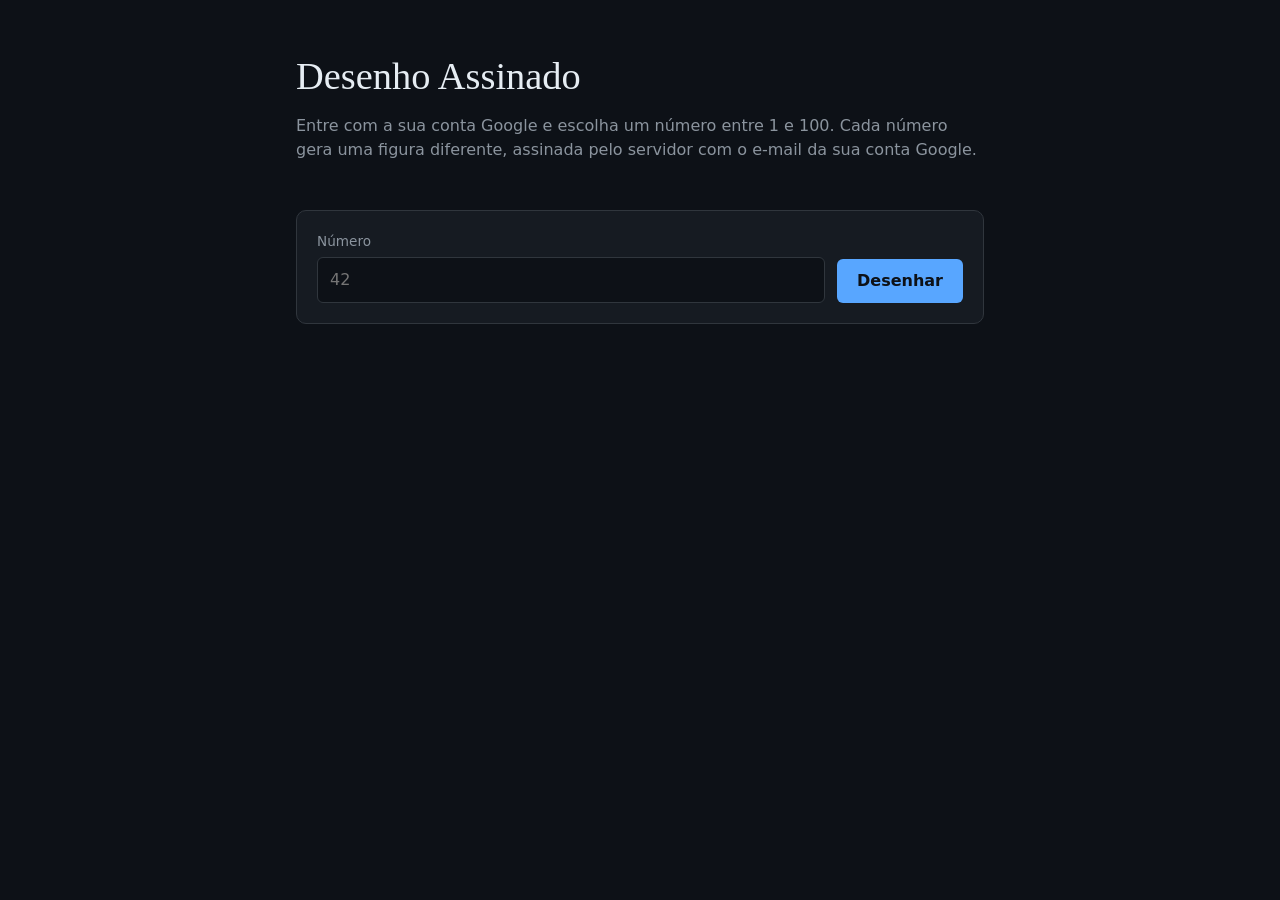
<file: public/index.html>
<!DOCTYPE html>
<html lang="pt-BR">
<head>
  <meta charset="UTF-8">
  <meta name="viewport" content="width=device-width, initial-scale=1">
  <title>Desenho Assinado</title>
  <link rel="stylesheet" href="style.css">
</head>
<body>
  <main>
    <header>
      <h1>Desenho Assinado</h1>
      <p>Entre com a sua conta Google e escolha um número entre 1 e 100. Cada número gera uma figura diferente, assinada pelo servidor com o e-mail da sua conta Google.</p>
    </header>

    <section id="login">
      <div id="g_id_onload"
           data-client_id="1045635667751-665juqnave2uohc5lou82d8hbtelvtng.apps.googleusercontent.com"
           data-callback="aoEntrarComGoogle"
           data-auto_prompt="false">
      </div>
      <div class="g_id_signin"
           data-type="standard"
           data-theme="filled_black"
           data-text="signin_with"
           data-shape="pill"
           data-locale="pt-BR">
      </div>
      <p id="usuario"></p>
    </section>

    <form id="formulario" novalidate>
      <label for="numero">Número</label>
      <input id="numero" name="numero" type="number" min="1" max="100" step="1" required placeholder="42">

      <button type="submit">Desenhar</button>
    </form>

    <p id="mensagem" role="alert"></p>

    <figure id="desenho" aria-live="polite"></figure>

    <button id="baixar" type="button" hidden>Baixar SVG</button>
  </main>

  <!-- O script da pagina roda antes do Google Identity Services (ambos defer),
       para que o callback aoEntrarComGoogle ja exista quando o login terminar. -->
  <script type="module" src="script.js"></script>
  <script src="https://accounts.google.com/gsi/client" defer></script>
</body>
</html>
</file>
<file: public/style.css>
:root {
  --fundo: #0d1117;
  --superficie: #161b22;
  --borda: #30363d;
  --texto: #e6edf3;
  --texto-suave: #8b949e;
  --destaque: #58a6ff;
  --erro: #ff7b72;
}

* {
  box-sizing: border-box;
}

body {
  margin: 0;
  min-height: 100vh;
  background: var(--fundo);
  color: var(--texto);
  font-family: system-ui, -apple-system, "Segoe UI", Roboto, sans-serif;
  line-height: 1.5;
}

main {
  max-width: 720px;
  margin: 0 auto;
  padding: 48px 16px;
}

h1 {
  margin: 0 0 8px;
  font-family: Georgia, serif;
  font-weight: normal;
  font-size: 2.4rem;
}

header p {
  margin: 0 0 32px;
  color: var(--texto-suave);
}

form {
  display: grid;
  grid-template-columns: 1fr auto;
  grid-template-rows: auto auto;
  grid-auto-flow: column;
  gap: 6px 12px;
  align-items: end;
  padding: 20px;
  background: var(--superficie);
  border: 1px solid var(--borda);
  border-radius: 10px;
}

label {
  font-size: 0.85rem;
  color: var(--texto-suave);
}

input {
  width: 100%;
  padding: 10px 12px;
  font: inherit;
  color: var(--texto);
  background: var(--fundo);
  border: 1px solid var(--borda);
  border-radius: 6px;
}

input:focus {
  outline: 2px solid var(--destaque);
  outline-offset: 1px;
}

button {
  padding: 10px 20px;
  font: inherit;
  font-weight: 600;
  color: var(--fundo);
  background: var(--destaque);
  border: none;
  border-radius: 6px;
  cursor: pointer;
}

form button {
  grid-row: 2;
}

button:hover {
  filter: brightness(1.1);
}

#login {
  display: flex;
  flex-wrap: wrap;
  align-items: center;
  gap: 12px;
  margin-bottom: 16px;
}

#usuario {
  margin: 0;
  color: var(--texto-suave);
  font-size: 0.9rem;
}

#mensagem {
  min-height: 1.5em;
  margin: 12px 0;
  color: var(--erro);
}

figure {
  margin: 0;
}

figure svg {
  display: block;
  width: 100%;
  height: auto;
  border: 1px solid var(--borda);
  border-radius: 10px;
}

#baixar {
  margin-top: 16px;
  color: var(--texto);
  background: transparent;
  border: 1px solid var(--borda);
}

@media (max-width: 560px) {
  form {
    grid-template-columns: 1fr;
    grid-template-rows: none;
    grid-auto-flow: row;
  }

  form button {
    grid-row: auto;
  }
}
</file>
